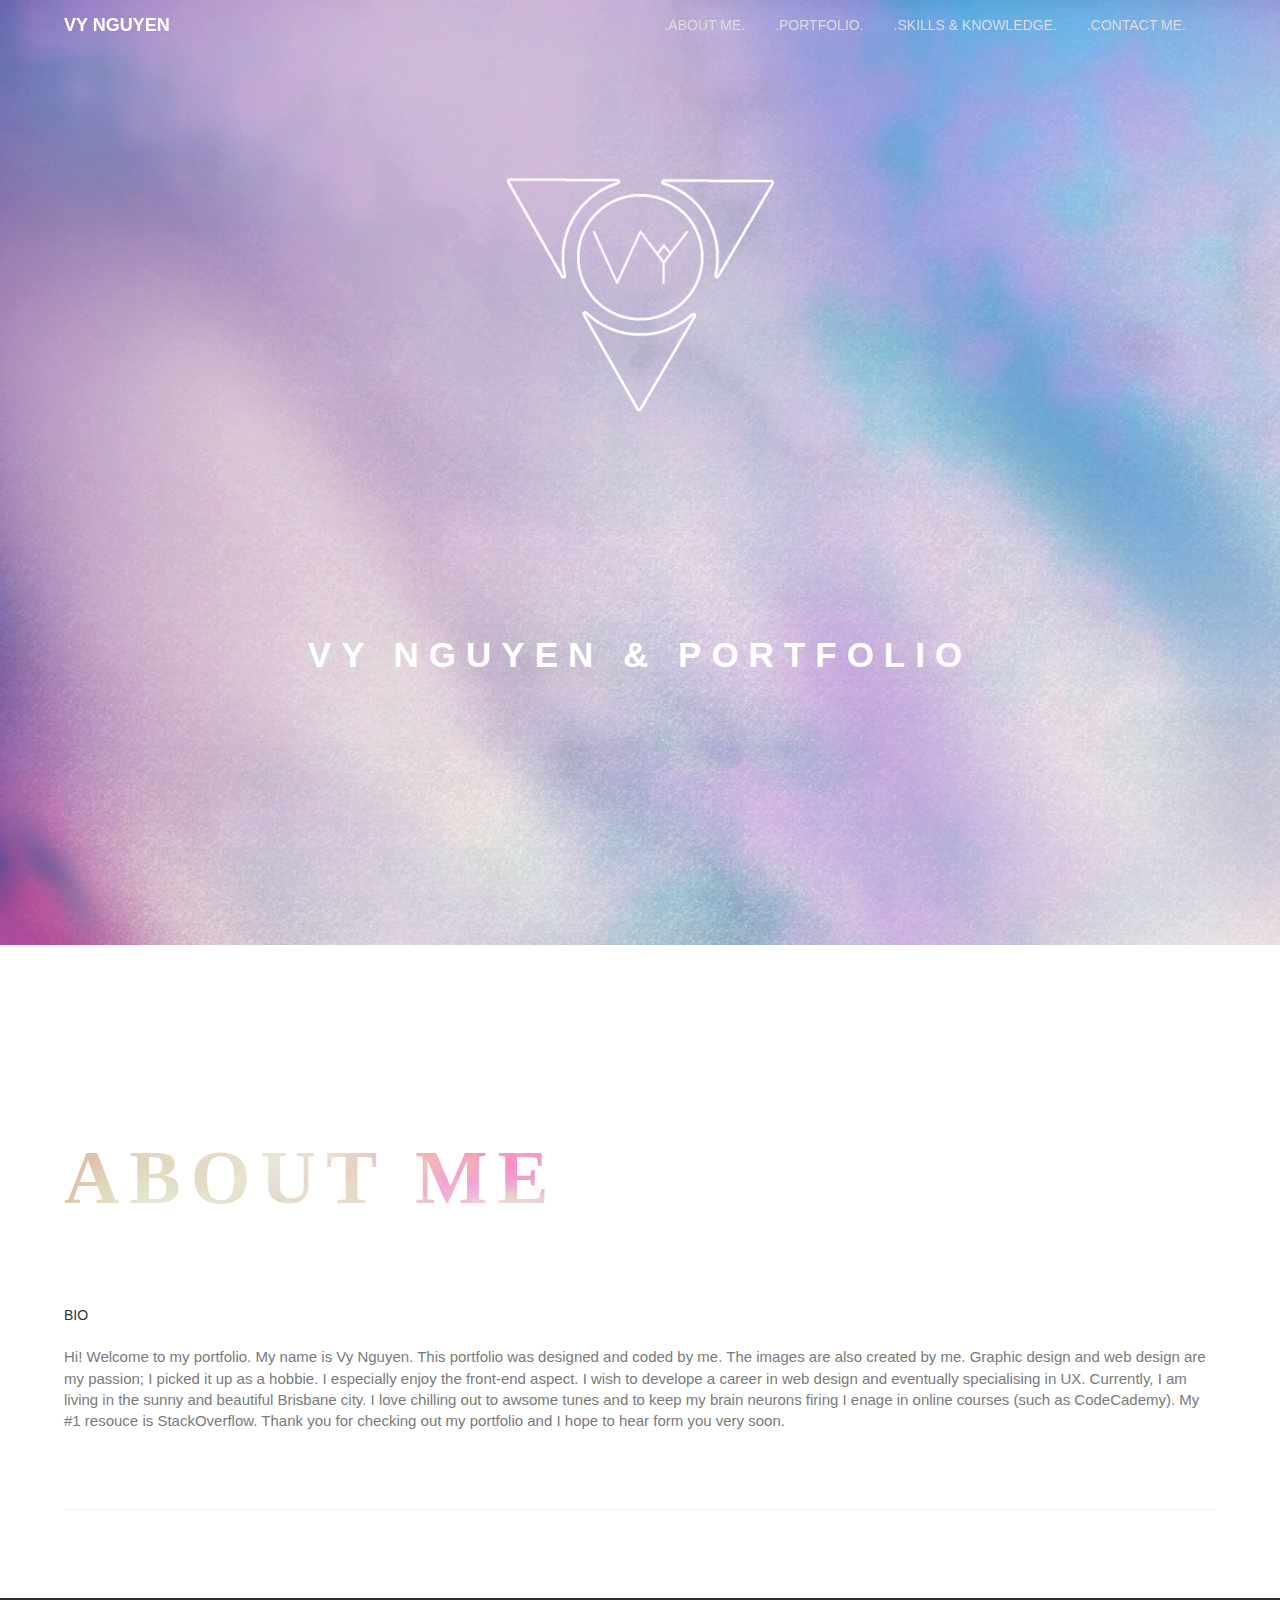
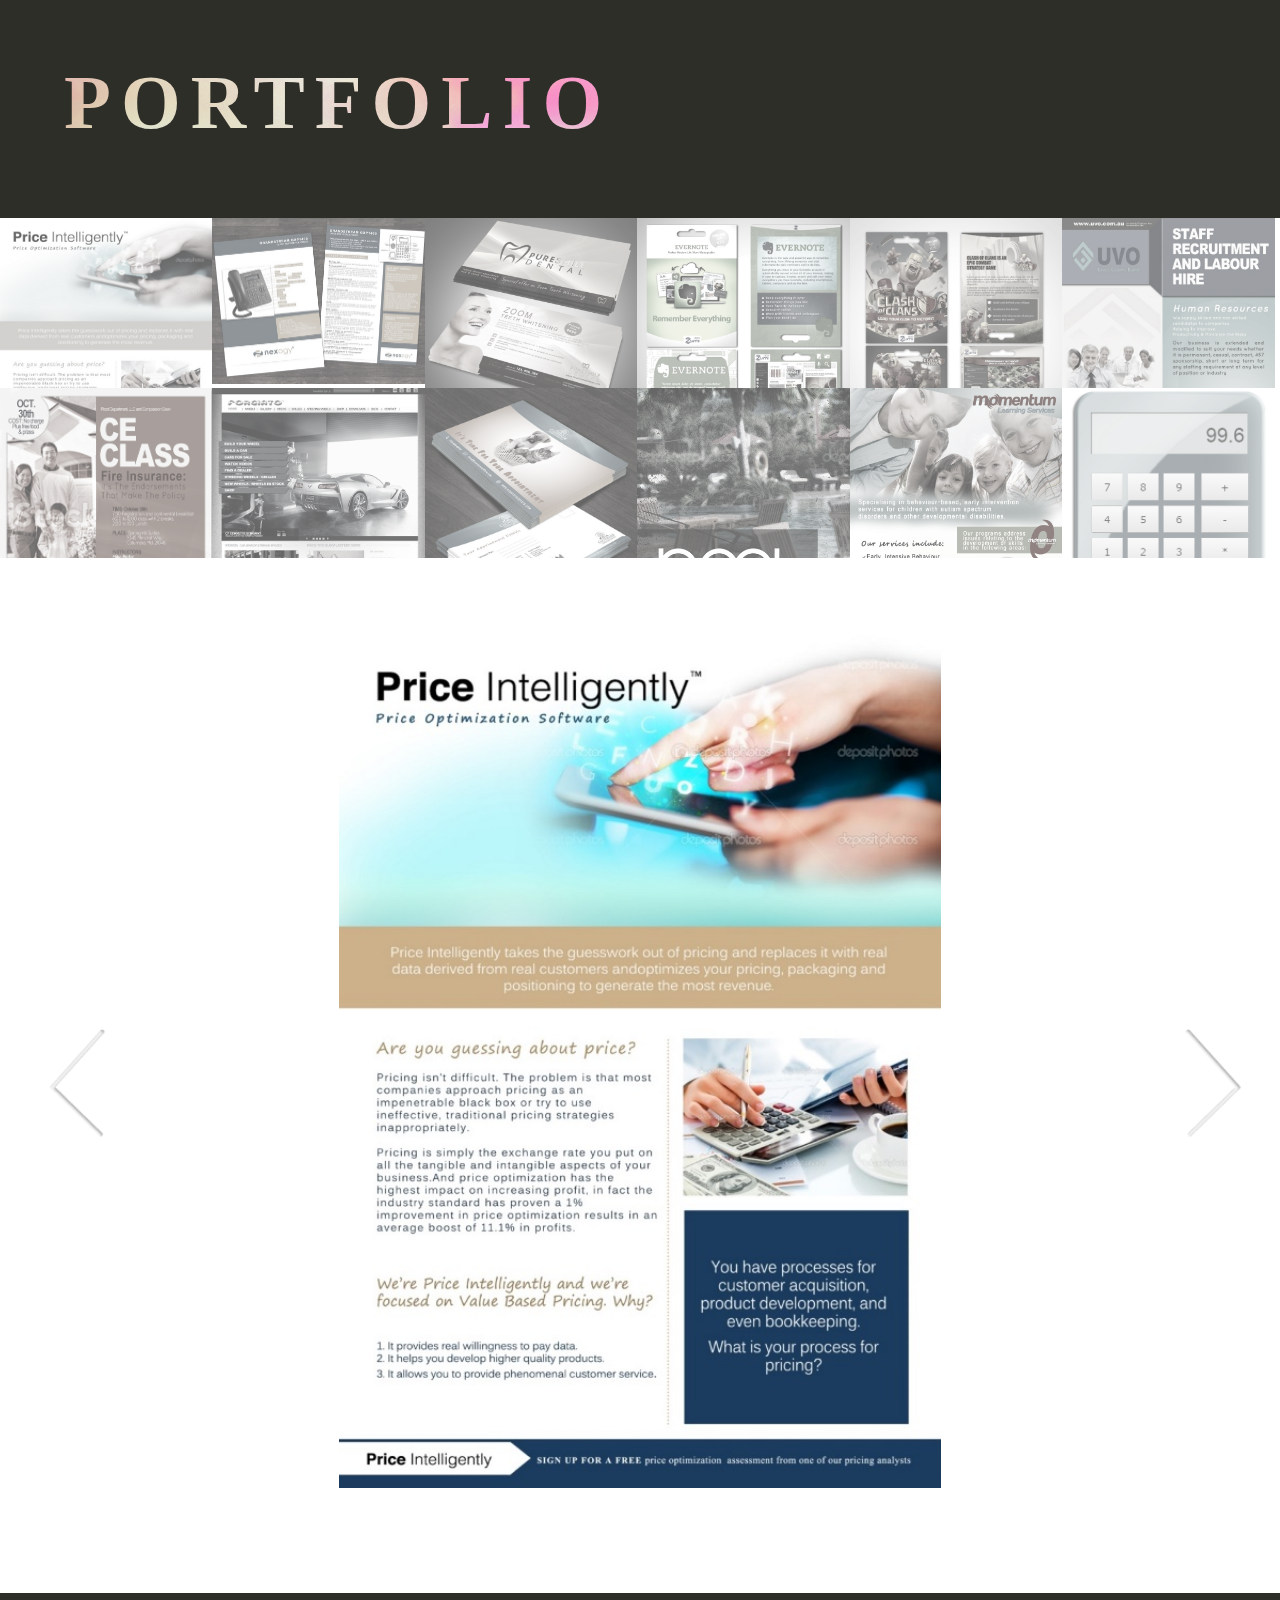
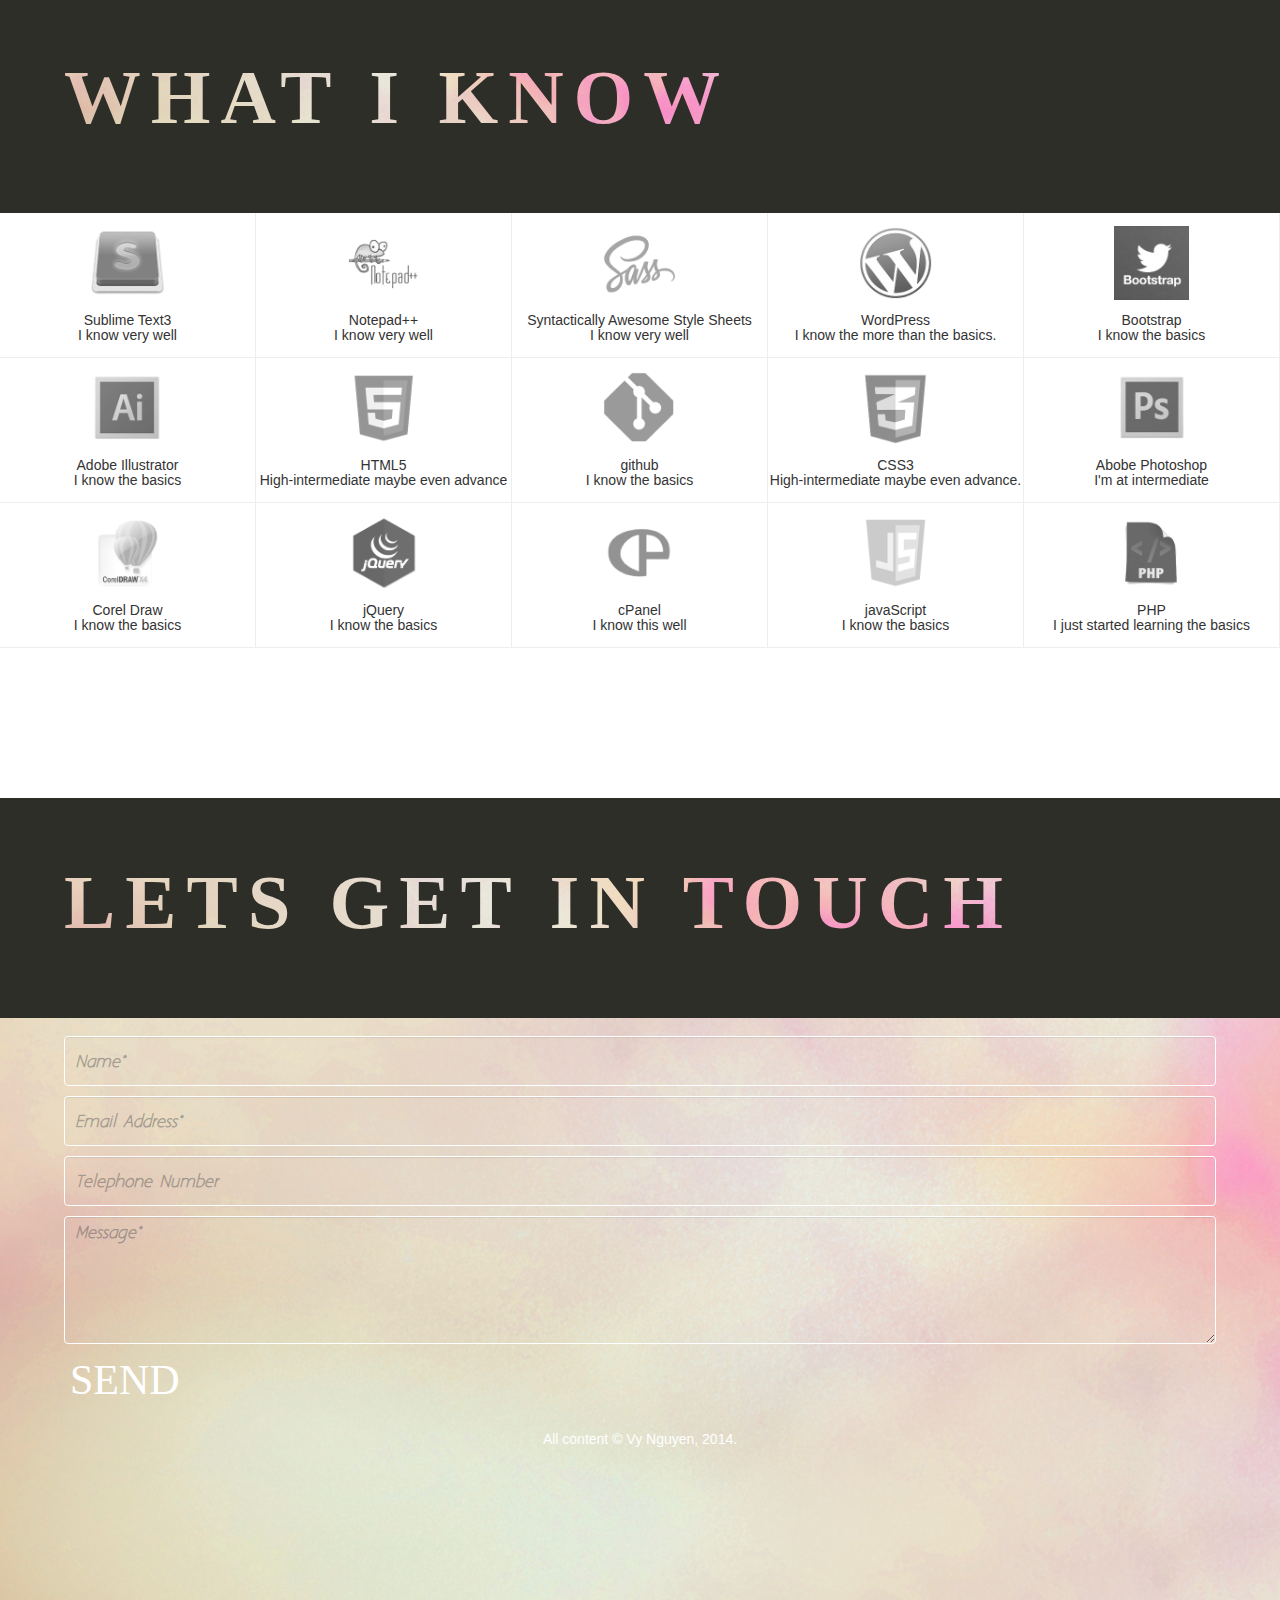
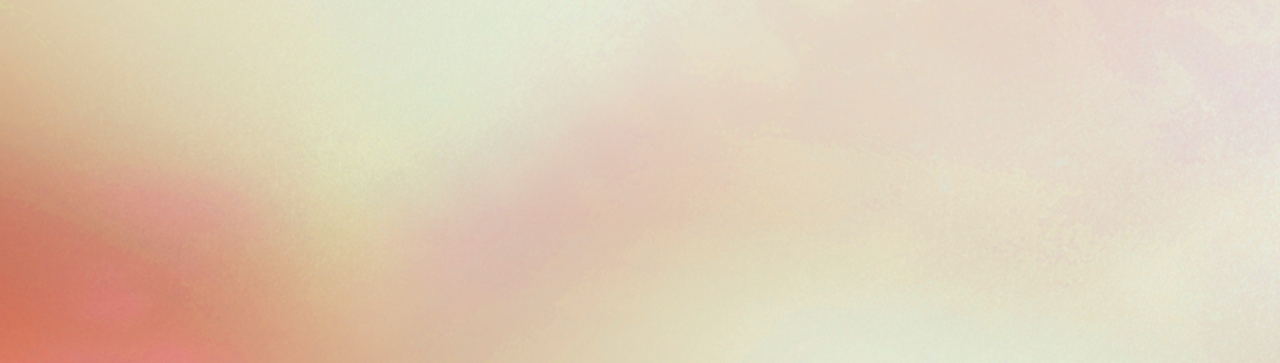
<file: index.html>
<!doctype html>
	<html>

		<head>
			<link rel="stylesheet" type="text/css" href="lib/bs/css/bootstrap.min.css"> 
			<meta name="viewport" content="width=device-width, user-scalable=no">
			<link rel="stylesheet" type="text/css" href="css/index.css"> </link>
			
		</head>

		<body title="Vy Nguyen Portfolio">
<nav id="navbar-header" class="navbar navbar-inverse"  role="navigation">
  <div class="container-fluid">
    <!-- Brand and toggle get grouped for better mobile display -->
    <div class="navbar-header">
      <button type="button" class="navbar-toggle collapsed" data-toggle="collapse" data-target="#navbar-slideout-menu">
        <span class="sr-only">Toggle navigation</span>
        <span class="icon-bar"></span>
        <span class="icon-bar"></span>
        <span class="icon-bar"></span>
      </button>
      <a class="navbar-brand" href="#">VY NGUYEN</a>
    </div>

  
     <div class="collapse navbar-collapse" id="navbar-slideout-menu">
      <ul class="nav navbar-nav navbar-right" >
      
        <li> <a href="index.html#about-me"> .ABOUT ME.   </a> </li>
		<li> <a href="index.html#portfolio"> .PORTFOLIO. </a> </li>
		<li> <a href="index.html#skills">.SKILLS &amp; KNOWLEDGE. </a> </li>  
		<li> <a href="index.html#contact">.CONTACT ME. </a> </li>
        
      </ul>
      </div>
    
  </div><!-- /.container-fluid -->
</nav>

			<div class="web">
				
					<a href="#" class="back-top"> TOP  </a>
					
				
				<div class="header">


	
				
				<a href="#"> 
					<div class="logoBox">  
						<div class="logo"> <img src="img/p-logo1.png"/> </div>  
					</div> 
				</a>
					
				<div class="homeIntro">
                    <text>VY NGUYEN &amp; PORTFOLIO</text>
                </div>

					
				</div>

				<a name="about-me"> </a>
				
				<div class="about-me">
				<label class="headerText">  <text class="h1"> <span> ABOUT ME  </span> </text></label>
				

					<div class="talk">
						<text> BIO </text>
						 <p>
						 	</br>
						  		Hi! Welcome to my portfolio. My name is Vy Nguyen. This portfolio was designed and coded by me. The images are also created by me.  Graphic design and web design are my passion; I picked it up as a hobbie. I especially enjoy the front-end aspect. I wish to develope a career in web design and eventually specialising in UX. Currently, I am living in the sunny and beautiful Brisbane city. I love chilling out to awsome tunes and to keep my brain neurons firing I enage in online courses (such as CodeCademy). My #1 resouce is StackOverflow. Thank you for checking out my portfolio and I hope to hear form you very soon.  
						  	<hr>   
						</p>

						
					</div>
				</div>
				<a name="portfolio"> </a>
				<div class="divider">
				<label class="headerText">  <text class="h1"> <span> PORTFOLIO  </span> </text></label>
				</div>

				
				
					<div class="port-img-container">

						<div class="port-img"> <img  src="img/Copy of price1.jpg"> </div>
						<div class="port-img"> <img  src="img/phone.jpg"> </div>
						<div class="port-img">  <img  src="img/dental.jpg"> </div>
						<div class="port-img"> <img  src="img/note.jpg"> </div>
						<div class="port-img">  <img  src="img/clan.jpg"> </div>
						<div class="port-img"> <img  src="img/uvo.jpg"> </div>
						<div class="port-img"> <img  src="img/ceclass1.jpg"> </div>
						<div class="port-img">  <img  src="img/CAR1.jpg"> </div>
						<div class="port-img"> <img  src="img/countryside.jpg"> </div>
						<div class="port-img"> <img  src="img/pool front1.jpg"> </div>
						<div class="port-img"> <img  src="img/momentum1.jpg"> </div>
						<div class="port-img"> <img  src="img/cal.png"> </div>
					</div>
						
				<div class="slider">
					<div class="viewing">
						<div class="sh"> <img  src="img/Copy of price1.jpg"> </div>
						<div class="sh"> <img  src="img/phone.jpg"> </div>
						<div class="sh">  <img  src="img/dental.jpg"> </div>
						<div class="sh"> <img  src="img/note.jpg"> </div>
						<div class="sh">  <img  src="img/clan.jpg"> </div>
						<div class="sh"> <img  src="img/uvo.jpg"> </div>
						<div class="sh"> <img  src="img/ceclass1.jpg"> </div>
						<div class="sh">  <img  src="img/CAR1.jpg"> </div>
						<div class="sh"> <img  src="img/countryside.jpg"> </div>
						<div class="sh"> <img  src="img/pool front1.jpg"> </div>
						<div class="sh">
							<div class="calculator">
								<div id="gohere"> 
									<input id="input" align ="right"  value="0"> 
										<div id="numbers">
											<button id="button7"> 7 </button>
											<button id="button8"> 8 </button>
											<button id="button9"> 9 </button>
											<button id="button4"> 4 </button>
											<button id="button5"> 5 </button>
											<button id="button6"> 6 </button>
											<button id="button1"> 1 </button>
											<button id="button2"> 2 </button>
											<button id="button3"> 3 </button>
											<button id="button0"> 0 </button>
											<button id="button-dot"> . </button>
										</div>
										<div id="symbols">
											<button class="butt" id="button-plus"> + </button>
											<button class="butt" id="button-minus"> - </button>
											<button class="butt" id="button-times"> * </button>
											<button class="butt" id="clearbutton"> C </button>
										</div>
										<div>
											<button id="button-equals"> = </button>
										</div>
									</div>
								</div>
							</div>
						</div>
					<ul>
						<li> <a class="leftClick"> </a> </li>
						<li> <a class="rightClick"> </a> </li>
					</ul>
				</div>

				 <a name="skills"> </a>
				<div class="divider">
				 <label class="headerText">  <text class="h1"> <span> WHAT I KNOW  </span> </text></label>
				</div>
				<a name="skills"> </a>
				<div class="whatIKnow clearfix">
				
				
				

					 	<div class="port-item"> <img src="img/sub.png" title="."> <h5> Sublime Text3 </br>I know very well </h5>  </div> 
					 	<div class="port-item"> <img src="img/photo.png" title="I know very well."> <h5> Notepad++ </br>I know very well </h5>  </div> 
					 	<div class="port-item"> <img src="img/sass.png" title="I know very well."> <h5> Syntactically Awesome Style Sheets </br>I know very well </h5>  </div> 
					 	<div class="port-item"> <img src="img/wordpress.png" title="I know the more than the basics."> <h5> WordPress </br> I know the more than the basics. </h5>  </div> 
				 	
					 	<div class="port-item"> <img src="img/boot.png" title=""> <h5> Bootstrap </br>I know the basics </h5>  </div> 
					 	<div class="port-item"> <img src="img/Ai.png" title="I know the basics"> <h5> Adobe Illustrator </br>I know the basics</h5>  </div> 
					 	<div class="port-item"> <img src="img/html5.png" title="High-intermediate maybe even advance"> <h5> HTML5 </br> High-intermediate maybe even advance </h5>  </div> 
					

				
						<div class="port-item"> <img src="img/git.png" title="I know the basics"> <h5> github </br>I know the basics  </h5>  </div> 
					 	<div class="port-item"> <img src="img/css3.png" title="High-intermediate maybe even advance."> <h5> CSS3 </br> High-intermediate maybe even advance. </h5>  </div>
					 	<div class="port-item"> <img src="img/photoshop.png" title="I'm at intermediate"> <h5> Abobe Photoshop </br> I'm at intermediate</h5>  </div> 
					 	<div class="port-item"> <img src="img/corel.png" title="I know the basics"> <h5> Corel Draw </br>I know the basics</h5>  </div>
				 	

				 	
					 	<div class="port-item"> <img src="img/jquery.png" title="I know the basics"> <h5> jQuery </br> I know the basics </h5>  </div> 
					 	<div class="port-item"> <img src="img/cPanel.png" title="I know this well"> <h5> cPanel </br> I know this well </h5>  </div>
					 	<div class="port-item"> <img src="img/js.png" title="I know the basics"> <h5> javaScript </br> I know the basics</h5>  </div> 
					 	<div class="port-item"> <img src="img/php.png" title="I just started learning the basics"> <h5> PHP </br> I just started learning the basics </h5>  </div>

					
					
					
				</div>
				<a name="contact"> </a>
				<div class="divider">
				<label class="headerText">  <text class="h1"> <span> LETS GET IN TOUCH  </span> </text></label>
				</div>
					
				<div class="footer">
				
				
					<div class="contact">
						

							<form class="contactForm.html" name="contactform" method="post" action="lib/send_form_email.php">
								
								
								<input  class="form-control input" placeholder="Name*" type="text" name="first_name" maxlength="50" size="30">
								
								<input  class="form-control input" placeholder="Email Address*" type="text" name="email" maxlength="80" size="30">
								
								<input  class="form-control input" placeholder="Telephone Number" type="text" name="telephone" maxlength="30" size="30">
								
								<textarea class="form-control input"  placeholder="Message*" name="comments" maxlength="1000" cols="25" rows="4"></textarea>
								<button class="sub" type="submit" >    SEND    </button>
							</form>

						
					</div>
					<div class="copyRight">
							<text> All content &copy Vy Nguyen, 2014. </text>
						</div>



				</div>
			</div>

			<script src="http://ajax.googleapis.com/ajax/libs/jquery/2.0.0/jquery.min.js"></script>
			<script src="lib/bs/js/bootstrap.js"></script>
			<script src="js/slider.js"></script>
			<script>

			$(function() {
			  $('a[href*=#]:not([href=#])').click(function() {
			    if (location.pathname.replace(/^\//,'') == this.pathname.replace(/^\//,'') && location.hostname == this.hostname) {
			      var target = $(this.hash);
			      target = target.length ? target : $('[name=' + this.hash.slice(1) +']');
			      if (target.length) {
			        $('html,body').animate({
			          scrollTop: target.offset().top
			        }, 1000);
			        return false;
			      }
			    }
			  });
			});

			jQuery(document).ready(function() {
			    var offset = 220;
			    var duration = 500;
			    jQuery(window).scroll(function() {
			        if ($(this).scrollTop() > offset) {
			            $('.back-top').fadeIn(duration);
			            $('#navbar-header').addClass('faded-in');

			        } else {
			            $('.back-top').fadeOut(duration);
			            $('#navbar-header').removeClass('faded-in');
			        }
			    });
			    
			    jQuery('.back-top').click(function(event) {
			        event.preventDefault();
			        jQuery('html, body').animate({scrollTop: 0}, duration);
			        return false;
			    })
			});
			if (!window.jQuery) {
			    document.write('<script src="js/jquery.min.js"><\/script>');
			}

			$("port-item").click(function(){
			    $("a").removeClass("active");
			    $(this).addClass("active");
			});


			</script>
			

		</body>
	</html>
</file>
<file: css/index.css>
@font-face {
  font-family: aaargh;
  src: url(../font/Aaargh.ttf); }
.navbar {
  width: 100%;
  position: fixed;
  background-color: transparent;
  color: #dddddd;
  z-index: 1000;
  padding: 0	5%;
  border-radius: 0;
  border: 0; }
  .navbar.faded-in {
    background-color: #2E2E28;
    color: gray;
    -webkit-transition: background-color 1s ease-in;
    -moz-transition: background-color 1s ease-in;
    -o-transition: background-color 1s ease-in;
    -ms-transition: background-color 1s ease-in;
    transition: background-color 1s ease-in; }
    .navbar.faded-in a {
      color: #dddddd; }
  .navbar .navbar-nav > li > a {
    color: #dddddd; }
  .navbar .navbar-toggle {
    border-color: white; }
  .navbar .navbar-brand {
    font-family: sans-serif;
    float: left;
    width: 170px;
    padding: 15px 0;
    font-weight: bold;
    font-size: 18px;
    color: white; }

.headerText {
  font-family: aaargh;
  font-size: 53px;
  font-weight: 100;
  color: transparent;
  margin: 0 auto;
  display: block; }
  .headerText span {
    background: url("../img/background2.jpg");
    -webkit-text-fill-color: transparent;
    -webkit-background-clip: text;
    display: block;
    background-size: cover;
    width: 100%;
    background-repeat: no-repeat; }

.homeIntro {
  width: 100%;
  height: 150px;
  color: white; }
  .homeIntro text {
    font-size: 35px;
    font-weight: bold;
    letter-spacing: 10px; }

body {
  margin: 0 auto; }

.web {
  height: auto;
  width: 100%;
  margin: 0 auto; }

.header {
  width: 100%;
  height: 105vh;
  text-align: center;
  box-sizing: border-box;
  background-image: url("../img/background11.jpg");
  background-size: cover;
  background-position: center; }

.back-top {
  position: fixed;
  bottom: 2em;
  right: 0px;
  text-decoration: none;
  color: white;
  background-color: gray;
  font-size: 16px;
  font-family: fantasy;
  padding: 1em;
  display: none;
  border-radius: 30px;
  z-index: 100; }
  .back-top:hover {
    background-color: black;
    text-decoration: none;
    color: white; }

.about-me {
  height: auto;
  width: 100%;
  background-color: white;
  margin: 0 auto;
  margin-top: 10%; }

.talk {
  padding: 0  5%; }
  .talk P {
    font-size: 15px;
    color: #7a7a7a;
    padding-bottom: 5%; }

.divider {
  width: 100%;
  height: 220px;
  background-color: #2E2E28; }

.logoBox {
  padding-top: 6%;
  width: 100%;
  height: 70vh; }
  .logoBox:hover .logo {
    -webkit-animation-play-state: running;
    margin: 0 auto;
    margin-bottom: 10%; }

.logo {
  max-width: 450px;
  max-height: 450px;
  margin: 0 auto;
  -webkit-animation: spin 6s linear infinite;
  -moz-animation: spin 6s linear infinite;
  animation: spin 6s linear infinite;
  -webkit-animation-play-state: paused;
  margin-bottom: 10%; }
  .logo img {
    width: 80%;
    max-width: 400px; }
  .logo:hover {
    -webkit-animation-play-state: running;
    margin: 0 auto;
    margin-bottom: 10%; }

@-moz-keyframes spin {
  100% {
    -moz-transform: rotate(360deg); } }
@-webkit-keyframes spin {
  100% {
    -webkit-transform: rotate(360deg); } }
@keyframes spin {
  100% {
    -webkit-transform: rotate(360deg);
    transform: rotate(360deg); } }
.navLink {
  width: 25%;
  height: auto;
  float: left; }

.port-img-container {
  width: 100%;
  min-height: 400px; }

.port-img {
  width: 16.6%;
  float: left;
  height: 170px;
  overflow: hidden;
  line-height: 150px;
  background-size: cover;
  background-position: center center; }
  .port-img img {
    opacity: 0.6;
    -webkit-filter: grayscale(90%);
    width: 100%; }
    .port-img img:hover {
      opacity: 1;
      -webkit-filter: grayscale(0%);
      width: 100%; }

.slider {
  width: 100%;
  height: 105vh;
  margin: 15px 0;
  position: relative;
  text-align: center;
  display: block; }
  .slider li {
    list-style: none; }

.viewing {
  overflow: hidden;
  width: 100%; }
  .viewing ul {
    margin: 0;
    padding: 0; }
  .viewing li {
    list-style: none; }

.leftClick {
  left: 3%;
  background-image: url("../img/left1.png");
  height: 35%;
  position: absolute;
  width: 7%;
  top: 40%;
  background-size: 90%;
  background-repeat: no-repeat;
  opacity: 0.5; }
  .leftClick:hover {
    background-image: url("../img/left.png");
    opacity: 1; }

.rightClick {
  right: 15px;
  background-image: url("../img/right1.png");
  height: 30%;
  top: 40%;
  position: absolute;
  width: 7%;
  background-repeat: no-repeat;
  background-size: 90%;
  opacity: 0.5; }
  .rightClick:hover {
    background-image: url("../img/right.png");
    opacity: 1; }

.sh {
  height: 100%;
  width: 100%; }
  .sh img {
    height: 95vh; }

.calculator {
  position: relative;
  width: 415px;
  height: 550px;
  display: inline-block;
  box-sizing: border-box;
  background-image: url("../img/callu.png");
  background-position-x: 47%;
  background-size: 99%;
  background-repeat: no-repeat; }

.dental {
  width: 100%;
  height: 100%;
  background-image: url("../img/dental.jpg");
  background-size: cover;
  background-position: center; }

.whatIKnow {
  height: auto;
  min-height: 65vh;
  background-color: white;
  width: 100%; }

.h3 {
  color: #E6E6E6;
  font-size: 6vw;
  display: block;
  font-family: fantasy;
  margin: 0;
  padding-left: 5%;
  text-shadow: 2px 0 0 #fff, -2px 0 0 #fff, 0 2px 0 #fff, 0 -2px 0 #fff, 1px 1px #fff, -1px -1px 0 #fff, 1px -1px 0 #fff, -1px 1px 0 #fff; }

h5 {
  margin-bottom: 0px;
  margin-top: 0px; }

.port-item {
  text-align: center;
  width: 20%;
  float: left;
  height: 145px;
  min-width: 160px;
  float: left;
  border-bottom: 1px solid #eee;
  border-right: 1px solid #eee; }
  .port-item img {
    width: 100%;
    max-width: 100px;
    padding: 5%;
    box-sizing: border-box;
    -webkit-filter: grayscale(100%);
    -moz-filter: grayscale(100%);
    filter: grayscale(100%);
    opacity: 0.7; }
  .port-item img:hover, .port-item img:focus, .port-item img.active {
    -ms-transform: scale 0.5, 0.5;
    /* IE 9 */
    -webkit-transform: scale(0.5, 0.5);
    /* Chrome, Safari, Opera */
    transform: scale(1.15, 1.15);
    filter: none;
    -webkit-filter: grayscale(0%);
    -moz-filter: grayscale(0%);
    filter: grayscale(0%);
    opacity: 1; }

.footer {
  background-image: url("../img/background2.jpg");
  background-size: cover;
  height: 105vh;
  background-repeat: no-repeat; }

.h1 {
  background-color: #fff;
  overflow: hidden;
  display: inline-block;
  padding: 5px;
  font-weight: bold;
  font-family: fantasy;
  font-size: 6vw;
  line-height: 110px;
  padding: 5px 5%;
  margin-top: 10px;
  letter-spacing: 10px;
  line-height: 180px;
  background-color: transparent; }

.contact {
  padding: 1% 5%;
  margin: 0 auto;
  height: auto; }

.formLable {
  height: 50px;
  width: 20%;
  min-width: 250px;
  padding: 15px 10px;
  float: left;
  border: 3px solid white;
  color: white; }

.inner {
  background: #b9aaaa;
  height: 100%;
  line-height: 36px;
  text-align: center; }

table {
  width: auto;
  border-color: transparent; }

.input {
  border: 1px solid white;
  height: 50px;
  font: sans-serif;
  font-size: 20px;
  padding-left: 10px;
  background-color: transparent;
  width: 100%;
  float: left;
  margin: 5px 0; }

.form-control::-webkit-input-placeholder {
  color: rgba(85, 85, 85, 0.45);
  font-style: italic;
  font-family: aaargh;
  font-weight: bold;
  font-size: 15px; }

.form-control:focus {
  border-color: rgba(223, 161, 220, 0.61);
  outline: 0;
  -webkit-box-shadow: inset 0 1px 1px rgba(223, 161, 220, 0.61), 0 0 1px rgba(223, 161, 220, 0.61);
  box-shadow: inset 0 1px 1px rgba(223, 161, 220, 0.61), 0 0 1px rgba(223, 161, 220, 0.61); }

.form-control:-moz-placeholder {
  /* Firefox 18- */
  color: rgba(85, 85, 85, 0.45);
  font-style: italic;
  font-family: aaargh;
  font-weight: bold;
  font-size: 15px; }

.form-control::-moz-placeholder {
  /* Firefox 19+ */
  color: rgba(85, 85, 85, 0.45);
  font-style: italic;
  font-family: aaargh;
  font-weight: bold;
  font-size: 15px; }

.form-control:-ms-input-placeholder {
  color: rgba(85, 85, 85, 0.45);
  font-style: italic;
  font-family: aaargh;
  font-weight: bold;
  font-size: 15px; }

textarea {
  height: 150px;
  border: 1px solid white;
  font: sans-serif;
  font-size: 20px;
  padding-left: 10px;
  background-color: transparent; }

.com {
  height: 150px; }

button.sub {
  width: 40%;
  color: white;
  font-size: 3em;
  background-color: transparent;
  border: none;
  text-align: left;
  font-family: fantasy; }
  button.sub:hover {
    color: black; }

.copyRight {
  width: 100%;
  height: 30px;
  color: white;
  text-align: center;
  margin-top: 5px; }

/*# sourceMappingURL=index.css.map */
</file>
